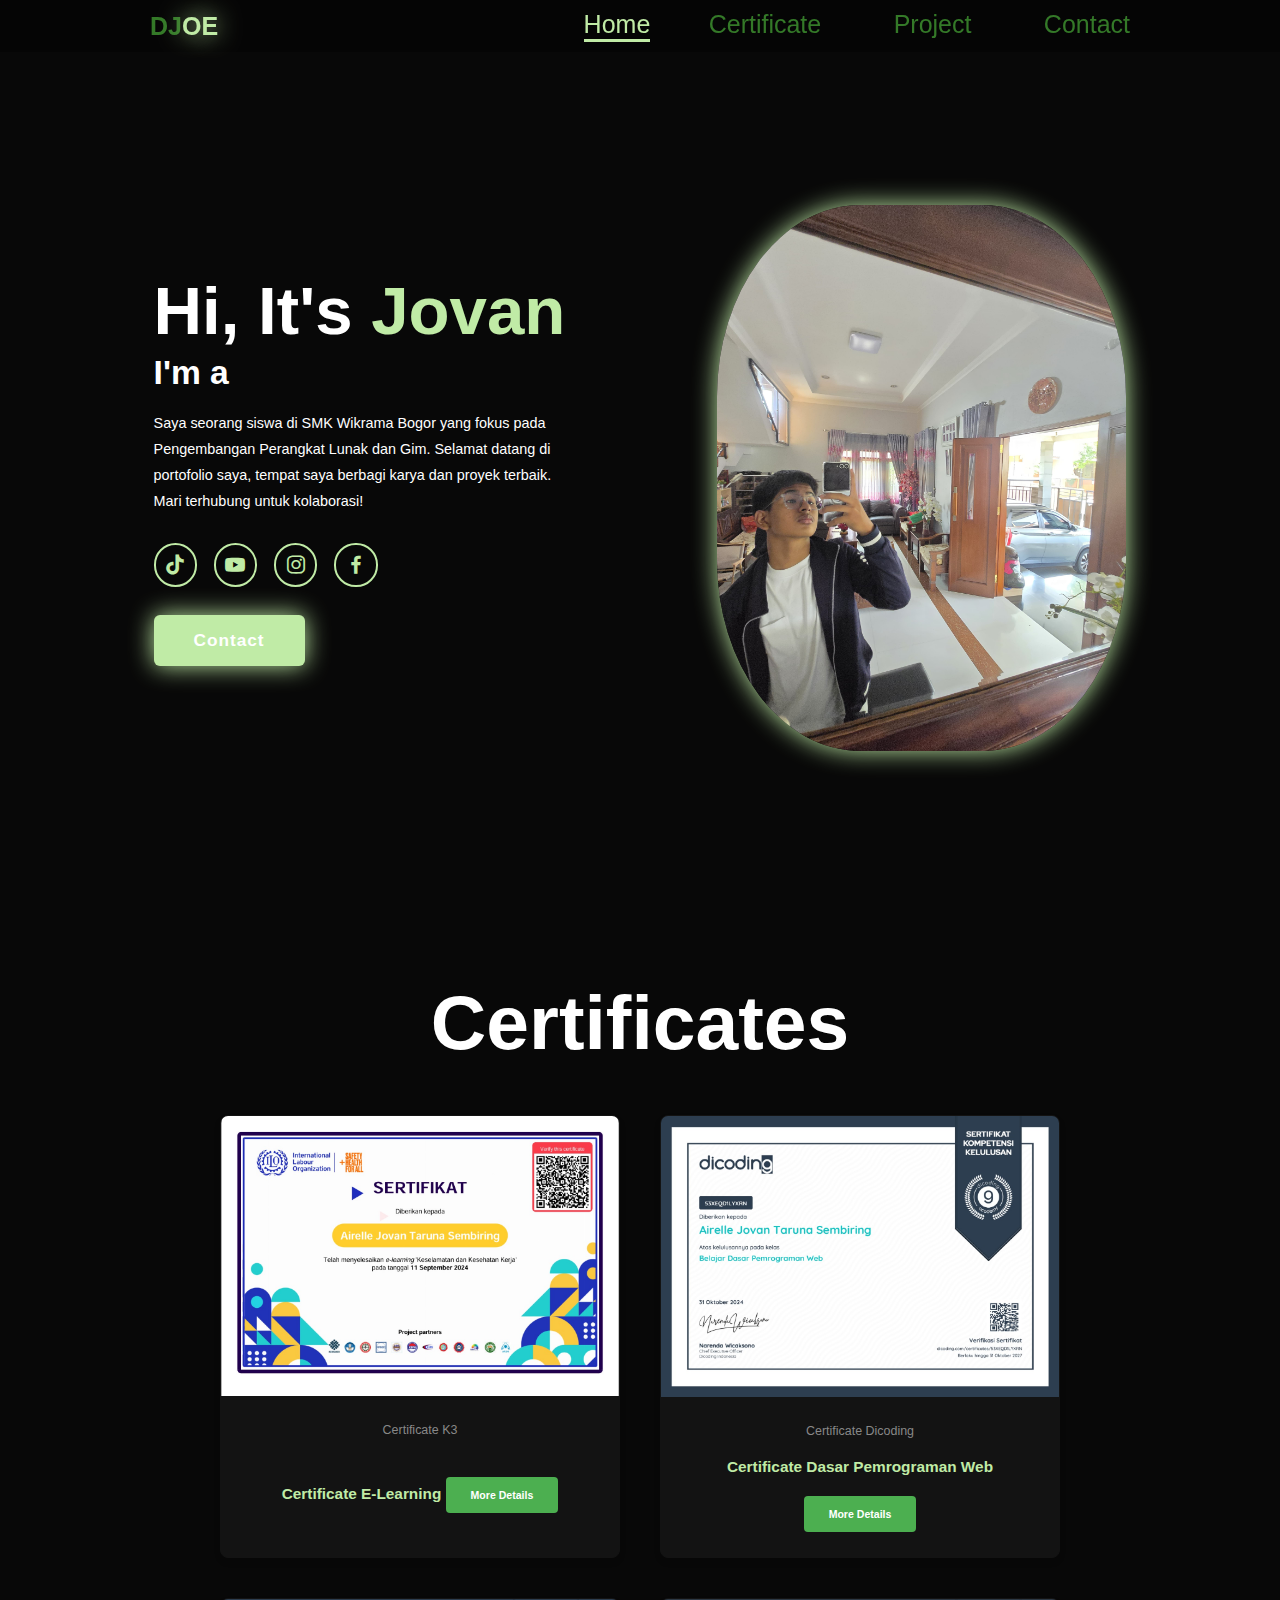
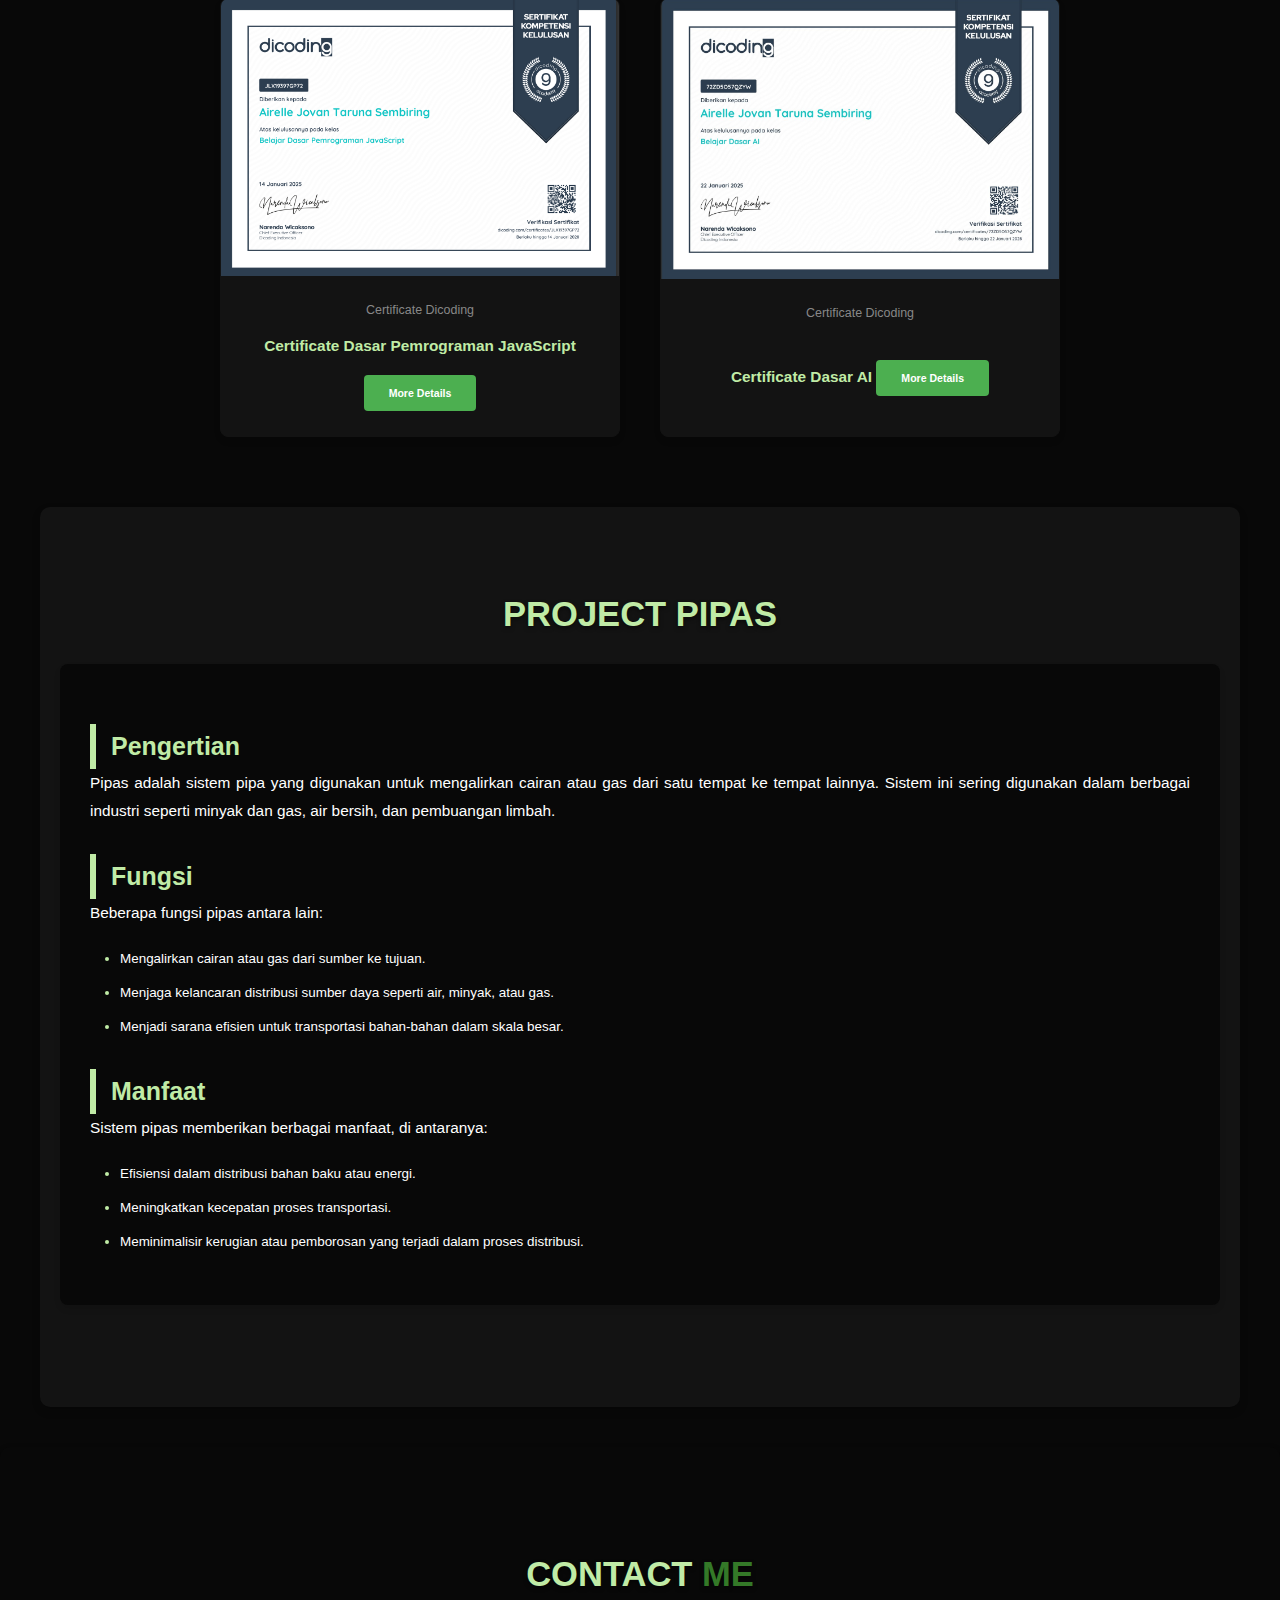
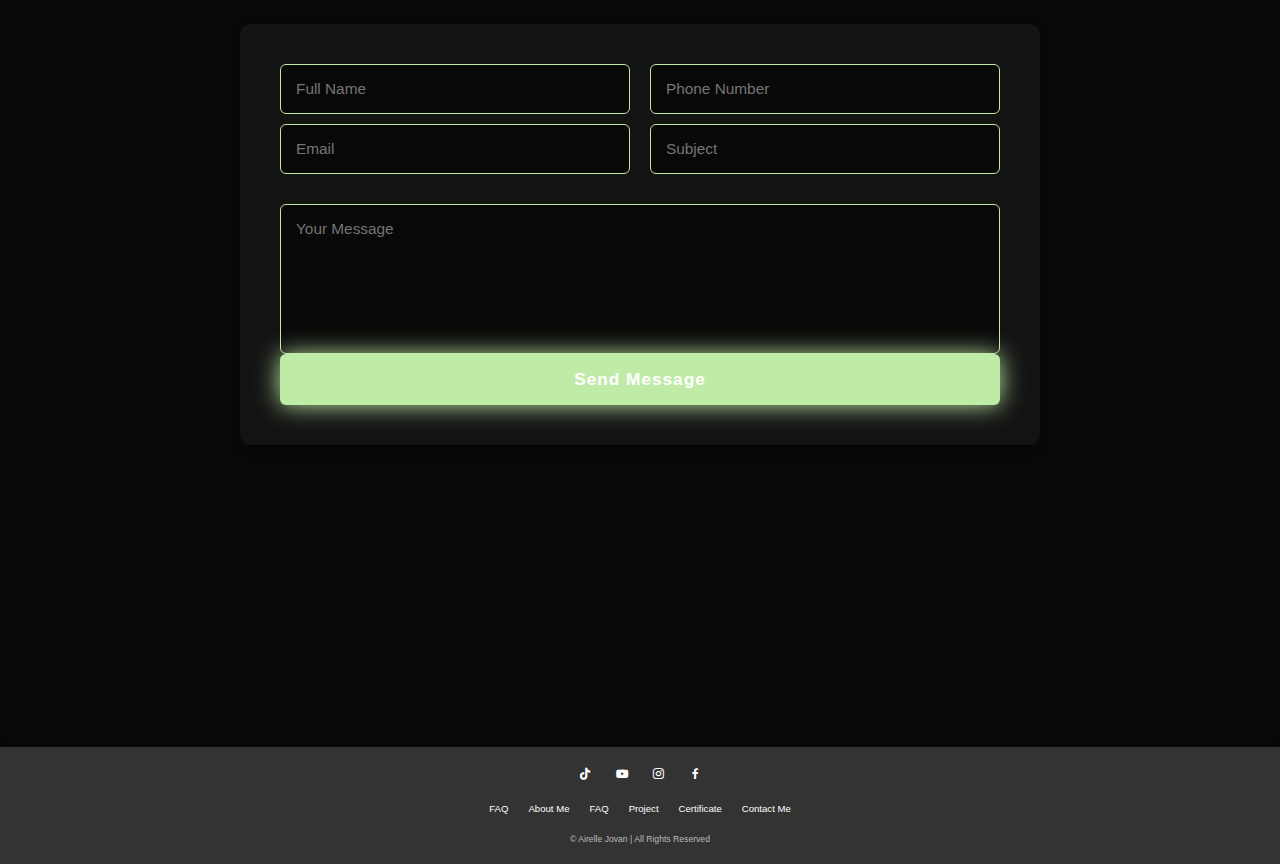
<file: index.html>
<!DOCTYPE html>
<html lang="en">
  <head>
    <meta charset="UTF-8" />
    <meta name="viewport" content="width=device-width, initial-scale=1.0" />
    <title>Portofolio - Jovan</title>

    <!--CSS-->
    <link rel="stylesheet" href="webpersonal/style.css" />

    <!--BoxIcon-->
    <link
      href="https://unpkg.com/boxicons@2.1.4/css/boxicons.min.css"
      rel="stylesheet"
    />
  </head>
  <body>
    <header class="header">
      <a href="#home" class="logo">DJ<span>OE</span></a>
      <nav class="navbar">
        <a href="#home" class="active">Home</a>
        <a href="#certificate">Certificate</a>
        <div class="dropdown">
          <a href="#project" class="dropbtn">Project</a>
          <div class="dropdown-content">
            <a href="#project-pipas">Project P.IPA/S</a>
            <a href="sunda/sunda.html">Project B.Sunda</a>
            <a href="math/cal.html">Project MATH</a>
            <a href="Sejarah/sej.html">Project Sejarah</a>
          </div>
        </div>
        <a href="#contact">Contact</a>
      </nav>
    </header>
      
    <main>
      <section class="home" id="home">
        <div class="home-content">
          <h1>Hi, It's <span>Jovan</span></h1>
          <h3 class="text-animation">I'm a <span></span></h3>
          <p>
            Saya seorang siswa di SMK Wikrama Bogor yang fokus pada Pengembangan Perangkat Lunak dan Gim. Selamat datang di portofolio saya, tempat saya berbagi karya dan proyek terbaik. Mari terhubung untuk kolaborasi!
          </p>

          <div class="social-icons">
            <a href="https://www.tiktok.com/@vienncee_" target="_blank"
              ><i class="bx bxl-tiktok"></i
            ></a>
            <a href="https://www.youtube.com/@Vieenncce" target="_blank"
              ><i class="bx bxl-youtube"></i
            ></a>
            <a href="https://www.instagram.com/airelljovan/" target="_blank"
              ><i class="bx bxl-instagram"></i
            ></a>
            <a href="https://www.facebook.com/airell.jovan/" target="_blank"
              ><i class="bx bxl-facebook"></i
            ></a>
          </div>

          <div class="btn-group">
            <a href="#contact" class="btn">Contact</a>
          </div>
        </div>
        <div class="home-img">
          <img src="webpersonal/assets/jovan.jpg" alt="Foto Profile" />
        </div>
      </section>

      <section class="certificates" id="certificate">
        <h2 class="heading">Certificates</h2>
        <div class="content">
          <!-- Sertifikat K3 ditempatkan pertama -->
          <div class="certificate-card">
            <div class="certificate-image">
              <img src="webpersonal/assets/Sertifikat K3.jpg" alt="K3 E-Learning Certificate" />
            </div>
            <div class="certificate-info">
              <p class="certificate-category">Certificate K3</p>
              <strong class="certificate-title">
                <span>Certificate E-Learning</span>
                <a class="more-details" href="webpersonal/assets/Sertifikat K3.jpg" target="_blank">More Details</a>
              </strong>
            </div>
          </div>
          
          <!-- Sertifikat Dicoding Dasar Pemrograman Web -->
          <div class="certificate-card">
            <div class="certificate-image">
              <img src="webpersonal/assets/Sertifikat Dicoding.jpg" alt="Dicoding Certificate" />
            </div>
            <div class="certificate-info">
              <p class="certificate-category">Certificate Dicoding</p>
              <strong class="certificate-title">
                <span>Certificate Dasar Pemrograman Web</span>
                <a class="more-details" href="webpersonal/assets/Sertifikat Dicoding.jpg" target="_blank">More Details</a>
              </strong>
            </div>
          </div>
          
          <!-- Sertifikat Pemrograman JavaScript -->
          <div class="certificate-card">
            <div class="certificate-image">
              <img src="webpersonal/assets/Belajardasarpemogramanjs.jpg" alt="Dicoding Certificate" />
            </div>
            <div class="certificate-info">
              <p class="certificate-category">Certificate Dicoding</p>
              <strong class="certificate-title">
                <span>Certificate Dasar Pemrograman JavaScript</span>
                <a class="more-details" href="webpersonal/assets/Belajardasarpemogramanjs.jpg" target="_blank">More Details</a>
              </strong>
            </div>
          </div>

          <!-- Sertifikat Dasar AI -->
          <div class="certificate-card">
            <div class="certificate-image">
              <img src="webpersonal/assets/belajardasarai.jpg" alt="Dicoding Certificate" />
            </div>
            <div class="certificate-info">
              <p class="certificate-category">Certificate Dicoding</p>
              <strong class="certificate-title">
                <span>Certificate Dasar AI</span>
                <a class="more-details" href="webpersonal/assets/belajardasarai.jpg" target="_blank">More Details</a>
              </strong>
            </div>
          </div>
        </div>
      </section>
      
      <section class="project-pipas" id="project-pipas">
        <h2 class="heading">Project Pipas</h2>
        <article>
            <h3>Pengertian</h3>
            <p>
                Pipas adalah sistem pipa yang digunakan untuk mengalirkan cairan atau gas dari satu tempat ke tempat lainnya. Sistem ini sering digunakan dalam berbagai industri seperti minyak dan gas, air bersih, dan pembuangan limbah.
            </p>
            
            <h3>Fungsi</h3>
            <p>
                Beberapa fungsi pipas antara lain:
                <ul>
                    <li>Mengalirkan cairan atau gas dari sumber ke tujuan.</li>
                    <li>Menjaga kelancaran distribusi sumber daya seperti air, minyak, atau gas.</li>
                    <li>Menjadi sarana efisien untuk transportasi bahan-bahan dalam skala besar.</li>
                </ul>
            </p>
            
            <h3>Manfaat</h3>
            <p>
                Sistem pipas memberikan berbagai manfaat, di antaranya:
                <ul>
                    <li>Efisiensi dalam distribusi bahan baku atau energi.</li>
                    <li>Meningkatkan kecepatan proses transportasi.</li>
                    <li>Meminimalisir kerugian atau pemborosan yang terjadi dalam proses distribusi.</li>
                </ul>
            </p>
        </article>
    </section>

      <section class="contact" id="contact">
        <h2 class="heading">Contact <span>Me</span></h2>

        <form action="">
          <div class="input-group">
            <div class="input-box">
              <input type="text" placeholder="Full Name" />
              <input type="email" placeholder="Email" />
            </div>
            <div class="input-box">
              <input type="number" placeholder="Phone Number" />
              <input type="text" placeholder="Subject" />
            </div>
          </div>

          <div class="input-group-2">
            <textarea name="" id="" placeholder="Your Message"></textarea>
            <input type="submit" value="Send Message" class="btn" />
          </div>
        </form>
      </section>
    </main>

    <footer class="footer">
      <div class="social">
        <a href="https://www.tiktok.com/@vienncee_" target="_blank"
          ><i class="bx bxl-tiktok"></i
        ></a>
        <a href="https://www.youtube.com/@Vieenncce" target="_blank"
          ><i class="bx bxl-youtube"></i
        ></a>
        <a href="https://www.instagram.com/airelljovan/" target="_blank"
          ><i class="bx bxl-instagram"></i
        ></a>
        <a href="https://www.facebook.com/airell.jovan/" target="_blank"
          ><i class="bx bxl-facebook"></i
        ></a>
      </div>

      <ul class="list">
        <li>
          <a href="#">FAQ</a>
        </li>

        <li>
          <a href="#">About Me </a>
        </li>

        <li>
          <a href="#">FAQ</a>
        </li>

        <li>
          <a href="#">Project</a>
        </li>

        <li>
          <a href="#">Certificate</a>
        </li>

        <li>
          <a href="#">Contact Me</a>
        </li>
      </ul>

      <p class="copyright">© Airelle Jovan | All Rights Reserved</p>
    </footer>
  </body>
</html>
</file>
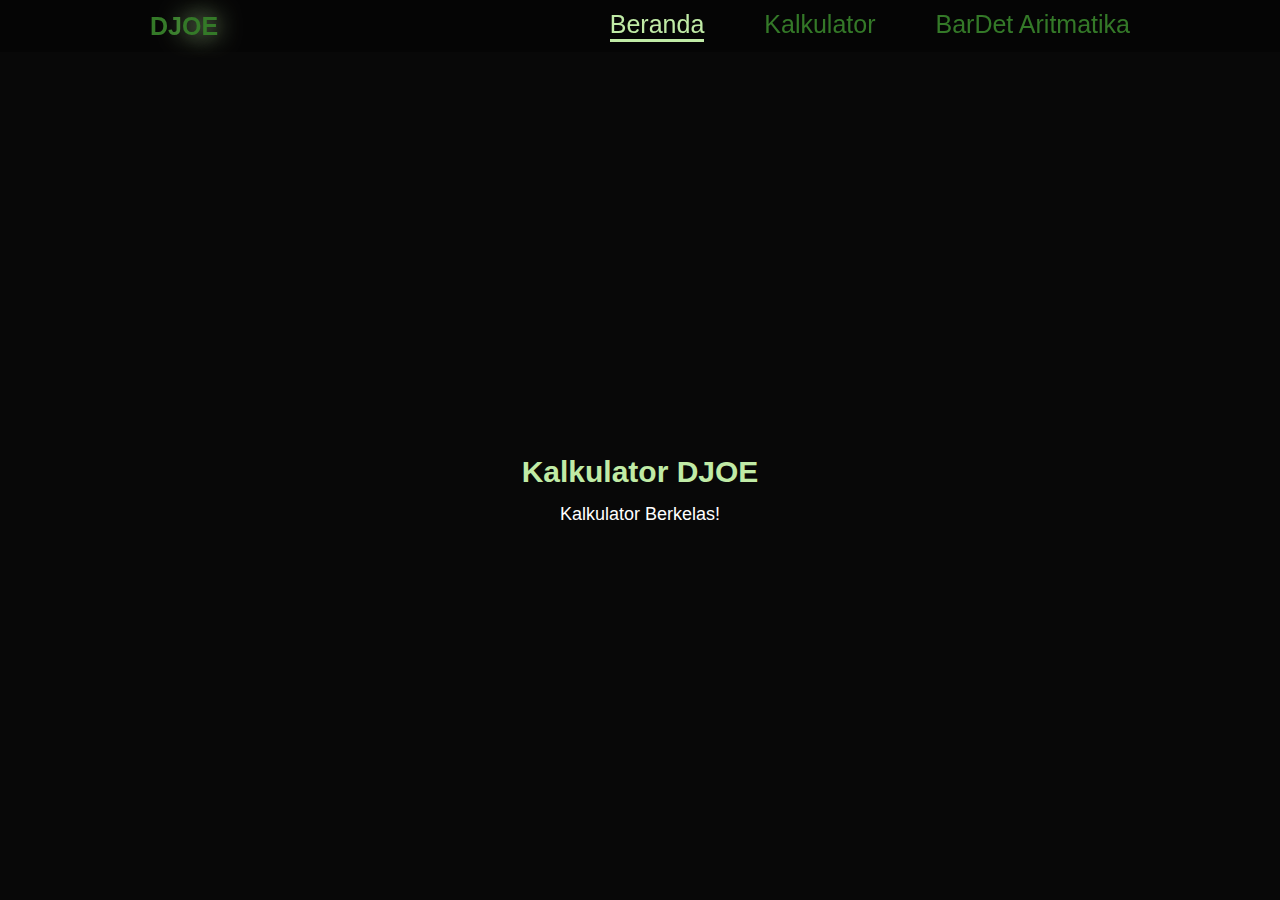
<file: math/cal.html>
<!DOCTYPE html>
<html lang="id">
<head>
    <meta charset="UTF-8">
    <meta name="viewport" content="width=device-width, initial-scale=1.0">
    <title>Kalkulator</title>
    <link rel="stylesheet" href="cal.css">
</head>
<body>
    <header class="header">
        <a href="#home" class="logo">DJ<span>OE</span></a>
        <nav class="navbar">
            <a href="#home" class="active">Beranda</a>
            <a href="#calculator">Kalkulator</a>  
            <a href="#sequence">BarDet Aritmatika</a>  
        </nav>
    </header>

    <!-- Seksi Beranda -->
    <section id="home">
        <h1>Kalkulator DJOE</h1>
        <p>Kalkulator Berkelas!</p>
    </section>

    <!-- Seksi Kalkulator -->
    <section id="calculator" class="calculator-section">
        <div class="calculator">
            <input type="text" id="display" disabled />
            
            <div class="button-row">
                <button onclick="memoryClear()">MC</button>
                <button onclick="memoryRecall()">MR</button>
                <button onclick="memoryAdd()">M+</button>
                <button onclick="memorySubtract()">M-</button>
            </div>
            
            <div class="button-row">
                <button onclick="addToDisplay('sin')">sin</button>
                <button onclick="addToDisplay('cos')">cos</button>
                <button onclick="addToDisplay('tan')">tan</button>
                <button class="accent-button" onclick="clearDisplay()">C</button>
            </div>
            
            <div class="button-row">
                <button onclick="addToDisplay(Math.PI)">π</button>
                <button onclick="addToDisplay('^2')">x²</button>
                <button onclick="addToDisplay('^n')">x^n</button>
                <button onclick="addToDisplay('√')">√</button>
            </div>
            
            <div class="button-row">
                <button onclick="addToDisplay(7)">7</button>
                <button onclick="addToDisplay(8)">8</button>
                <button onclick="addToDisplay(9)">9</button>
                <button onclick="addToDisplay('/')">/</button>
            </div>
            
            <div class="button-row">
                <button onclick="addToDisplay(4)">4</button>
                <button onclick="addToDisplay(5)">5</button>
                <button onclick="addToDisplay(6)">6</button>
                <button onclick="addToDisplay('*')">×</button>
            </div>
            
            <div class="button-row">
                <button onclick="addToDisplay(1)">1</button>
                <button onclick="addToDisplay(2)">2</button>
                <button onclick="addToDisplay(3)">3</button>
                <button onclick="addToDisplay('-')">-</button>
            </div>
            
            <div class="button-row">
                <button onclick="addToDisplay(0)">0</button>
                <button onclick="addToDisplay('.')">.</button>
                <button class="accent-button" onclick="calculateResult()">=</button>
                <button onclick="addToDisplay('+')">+</button>
            </div>
        </div>
    </section>

    <!-- Seksi Kalkulator Deret -->
    <section id="sequence" class="sequence-section">
        <div class="sequence-calculator">
            <h2>Deret & Jumlah Aritmatika</h2>
            <label for="firstTerm">Suku Pertama (a):</label>
            <input type="number" id="firstTerm">
            
            <label for="difference">Beda Umum (b):</label>
            <input type="number" id="difference">
            
            <label for="term">Jumlah Suku (n):</label>
            <input type="number" id="term">
            
            <button onclick="calculateSequence()">Hitung</button>
            
            <h3>Hasil:</h3>
            <p id="nthTerm"></p>
            <p id="sumOfTerms"></p>
        </div>
    </section>

    <script src="cal.js"></script>
</body>
</html>
</file>
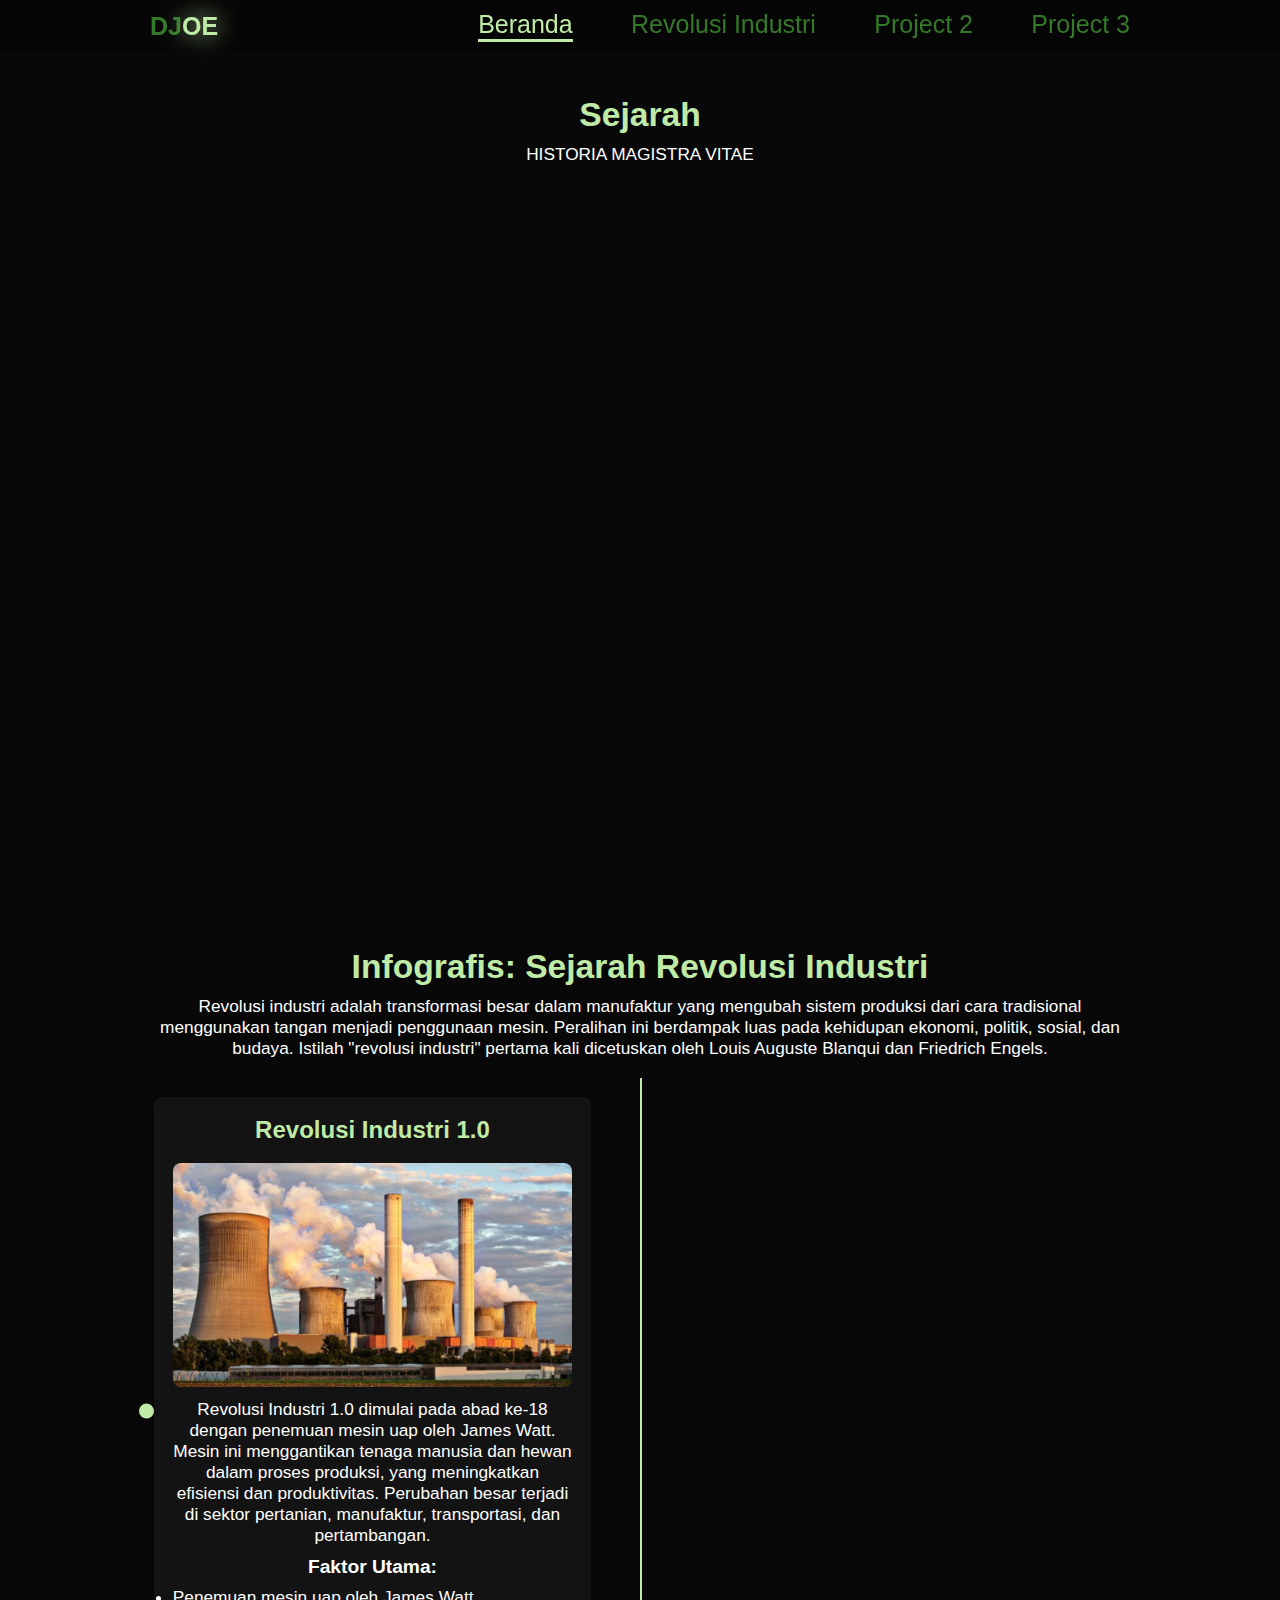
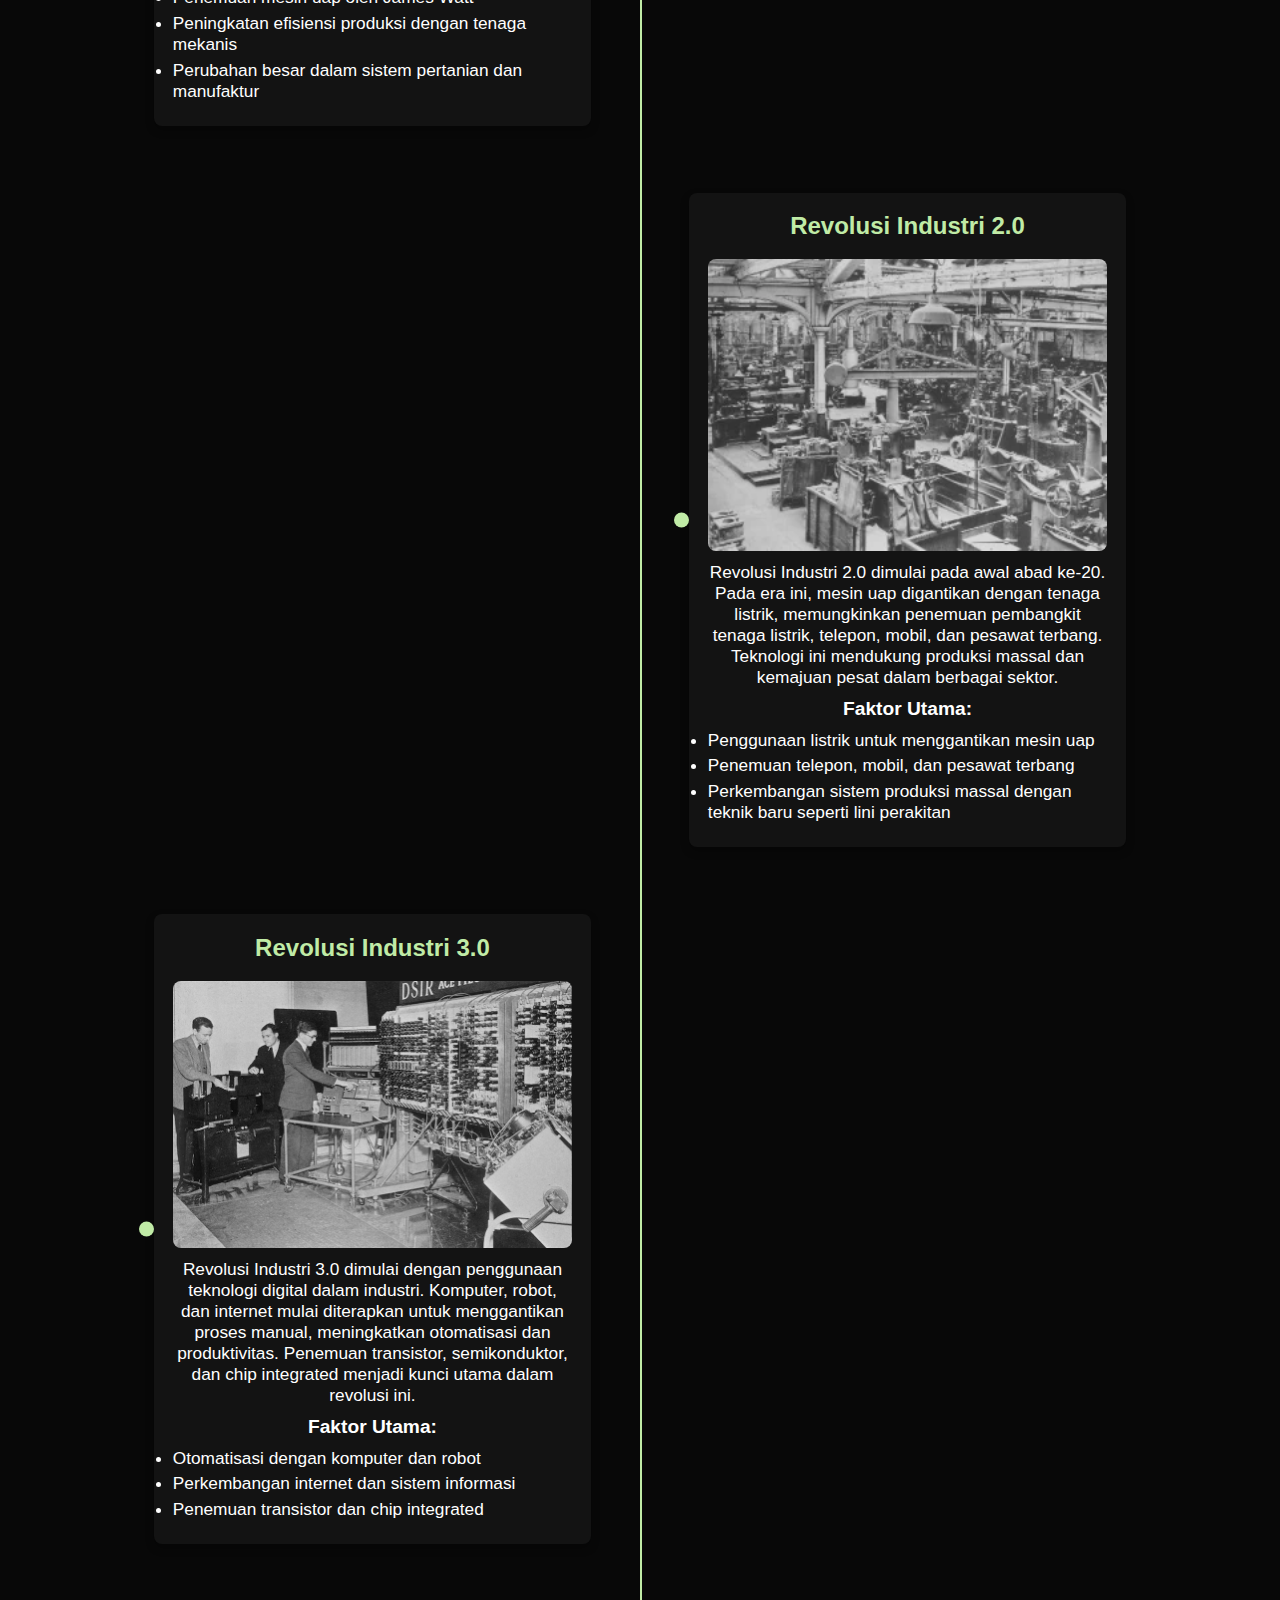
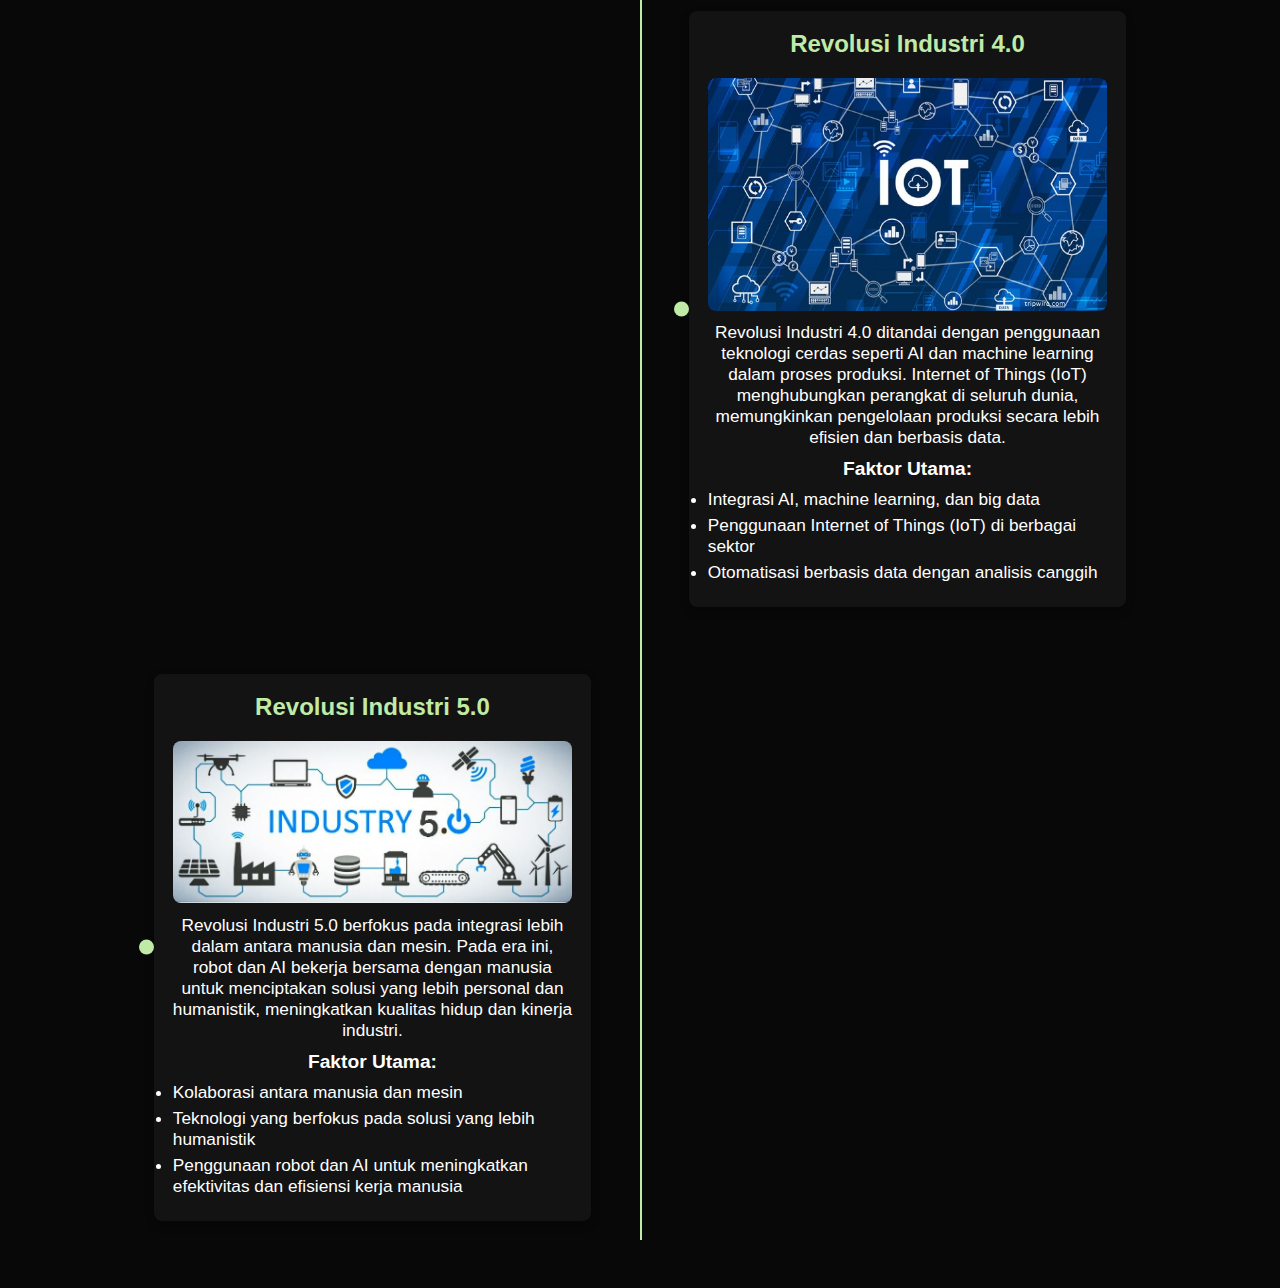
<file: Sejarah/sej.html>
<!DOCTYPE html>
<html lang="id">
<head>
  <meta charset="UTF-8">
  <meta name="viewport" content="width=device-width, initial-scale=1.0">
  <title>Sejarah</title>
  <link rel="stylesheet" href="sej.css">
</head>
<body>
    <header class="header">
        <a href="#home" class="logo">DJ<span>OE</span></a>
        <nav class="navbar">
            <a href="#home" class="active">Beranda</a>
            <a href="#revolusi-industri">Revolusi Industri</a>  
            <a href="#pro2">Project 2</a> 
            <a href="#pro3">Project 3</a>
        </nav>
    </header>

    <!-- Seksi Beranda -->
    <section id="home">
        <h1>Sejarah</h1>
        <p>HISTORIA MAGISTRA VITAE</p>
    </section>
    
    <div class="container" id="revolusi-industri">
        <h1>Infografis: Sejarah Revolusi Industri</h1>
        <p>
            Revolusi industri adalah transformasi besar dalam manufaktur yang mengubah sistem produksi dari cara tradisional menggunakan tangan menjadi penggunaan mesin. Peralihan ini berdampak luas pada kehidupan ekonomi, politik, sosial, dan budaya. Istilah "revolusi industri" pertama kali dicetuskan oleh Louis Auguste Blanqui dan Friedrich Engels.
        </p>

        <div class="timeline">
            <!-- Timeline Item 1: Revolusi Industri 1.0 -->
            <div class="timeline-item">
                <div class="timeline-content">
                    <h2>Revolusi Industri 1.0</h2>
                    <img src="assets/1.jpg" alt="Revolusi Industri 1.0">
                    <p>
                        Revolusi Industri 1.0 dimulai pada abad ke-18 dengan penemuan mesin uap oleh James Watt. Mesin ini menggantikan tenaga manusia dan hewan dalam proses produksi, yang meningkatkan efisiensi dan produktivitas. Perubahan besar terjadi di sektor pertanian, manufaktur, transportasi, dan pertambangan.
                    </p>
                    <h3>Faktor Utama:</h3>
                    <ul>
                        <li>Penemuan mesin uap oleh James Watt</li>
                        <li>Peningkatan efisiensi produksi dengan tenaga mekanis</li>
                        <li>Perubahan besar dalam sistem pertanian dan manufaktur</li>
                    </ul>
                </div>
            </div>

            <!-- Timeline Item 2: Revolusi Industri 2.0 -->
            <div class="timeline-item">
                <div class="timeline-content">
                    <h2>Revolusi Industri 2.0</h2>
                    <img src="assets/2.jpg" alt="Revolusi Industri 2.0">
                    <p>
                        Revolusi Industri 2.0 dimulai pada awal abad ke-20. Pada era ini, mesin uap digantikan dengan tenaga listrik, memungkinkan penemuan pembangkit tenaga listrik, telepon, mobil, dan pesawat terbang. Teknologi ini mendukung produksi massal dan kemajuan pesat dalam berbagai sektor.
                    </p>
                    <h3>Faktor Utama:</h3>
                    <ul>
                        <li>Penggunaan listrik untuk menggantikan mesin uap</li>
                        <li>Penemuan telepon, mobil, dan pesawat terbang</li>
                        <li>Perkembangan sistem produksi massal dengan teknik baru seperti lini perakitan</li>
                    </ul>
                </div>
            </div>

            <!-- Timeline Item 3: Revolusi Industri 3.0 -->
            <div class="timeline-item">
                <div class="timeline-content">
                    <h2>Revolusi Industri 3.0</h2>
                    <img src="assets/3.jpg" alt="Revolusi Industri 3.0">
                    <p>
                        Revolusi Industri 3.0 dimulai dengan penggunaan teknologi digital dalam industri. Komputer, robot, dan internet mulai diterapkan untuk menggantikan proses manual, meningkatkan otomatisasi dan produktivitas. Penemuan transistor, semikonduktor, dan chip integrated menjadi kunci utama dalam revolusi ini.
                    </p>
                    <h3>Faktor Utama:</h3>
                    <ul>
                        <li>Otomatisasi dengan komputer dan robot</li>
                        <li>Perkembangan internet dan sistem informasi</li>
                        <li>Penemuan transistor dan chip integrated</li>
                    </ul>
                </div>
            </div>

            <!-- Timeline Item 4: Revolusi Industri 4.0 -->
            <div class="timeline-item">
                <div class="timeline-content">
                    <h2>Revolusi Industri 4.0</h2>
                    <img src= "assets/4.jpg" alt="Revolusi Industri 4.0">
                    <p>
                        Revolusi Industri 4.0 ditandai dengan penggunaan teknologi cerdas seperti AI dan machine learning dalam proses produksi. Internet of Things (IoT) menghubungkan perangkat di seluruh dunia, memungkinkan pengelolaan produksi secara lebih efisien dan berbasis data.
                    </p>
                    <h3>Faktor Utama:</h3>
                    <ul>
                        <li>Integrasi AI, machine learning, dan big data</li>
                        <li>Penggunaan Internet of Things (IoT) di berbagai sektor</li>
                        <li>Otomatisasi berbasis data dengan analisis canggih</li>
                    </ul>
                </div>
            </div>

            <!-- Timeline Item 5: Revolusi Industri 5.0 -->
            <div class="timeline-item">
                <div class="timeline-content">
                    <h2>Revolusi Industri 5.0</h2>
                    <img src= "assets/5.png" alt="Revolusi Industri 5.0">
                    <p>
                        Revolusi Industri 5.0 berfokus pada integrasi lebih dalam antara manusia dan mesin. Pada era ini, robot dan AI bekerja bersama dengan manusia untuk menciptakan solusi yang lebih personal dan humanistik, meningkatkan kualitas hidup dan kinerja industri.
                    </p>
                    <h3>Faktor Utama:</h3>
                    <ul>
                        <li>Kolaborasi antara manusia dan mesin</li>
                        <li>Teknologi yang berfokus pada solusi yang lebih humanistik</li>
                        <li>Penggunaan robot dan AI untuk meningkatkan efektivitas dan efisiensi kerja manusia</li>
                    </ul>
                </div>
            </div>
        </div>
    </div>
</body>
</html>
</file>
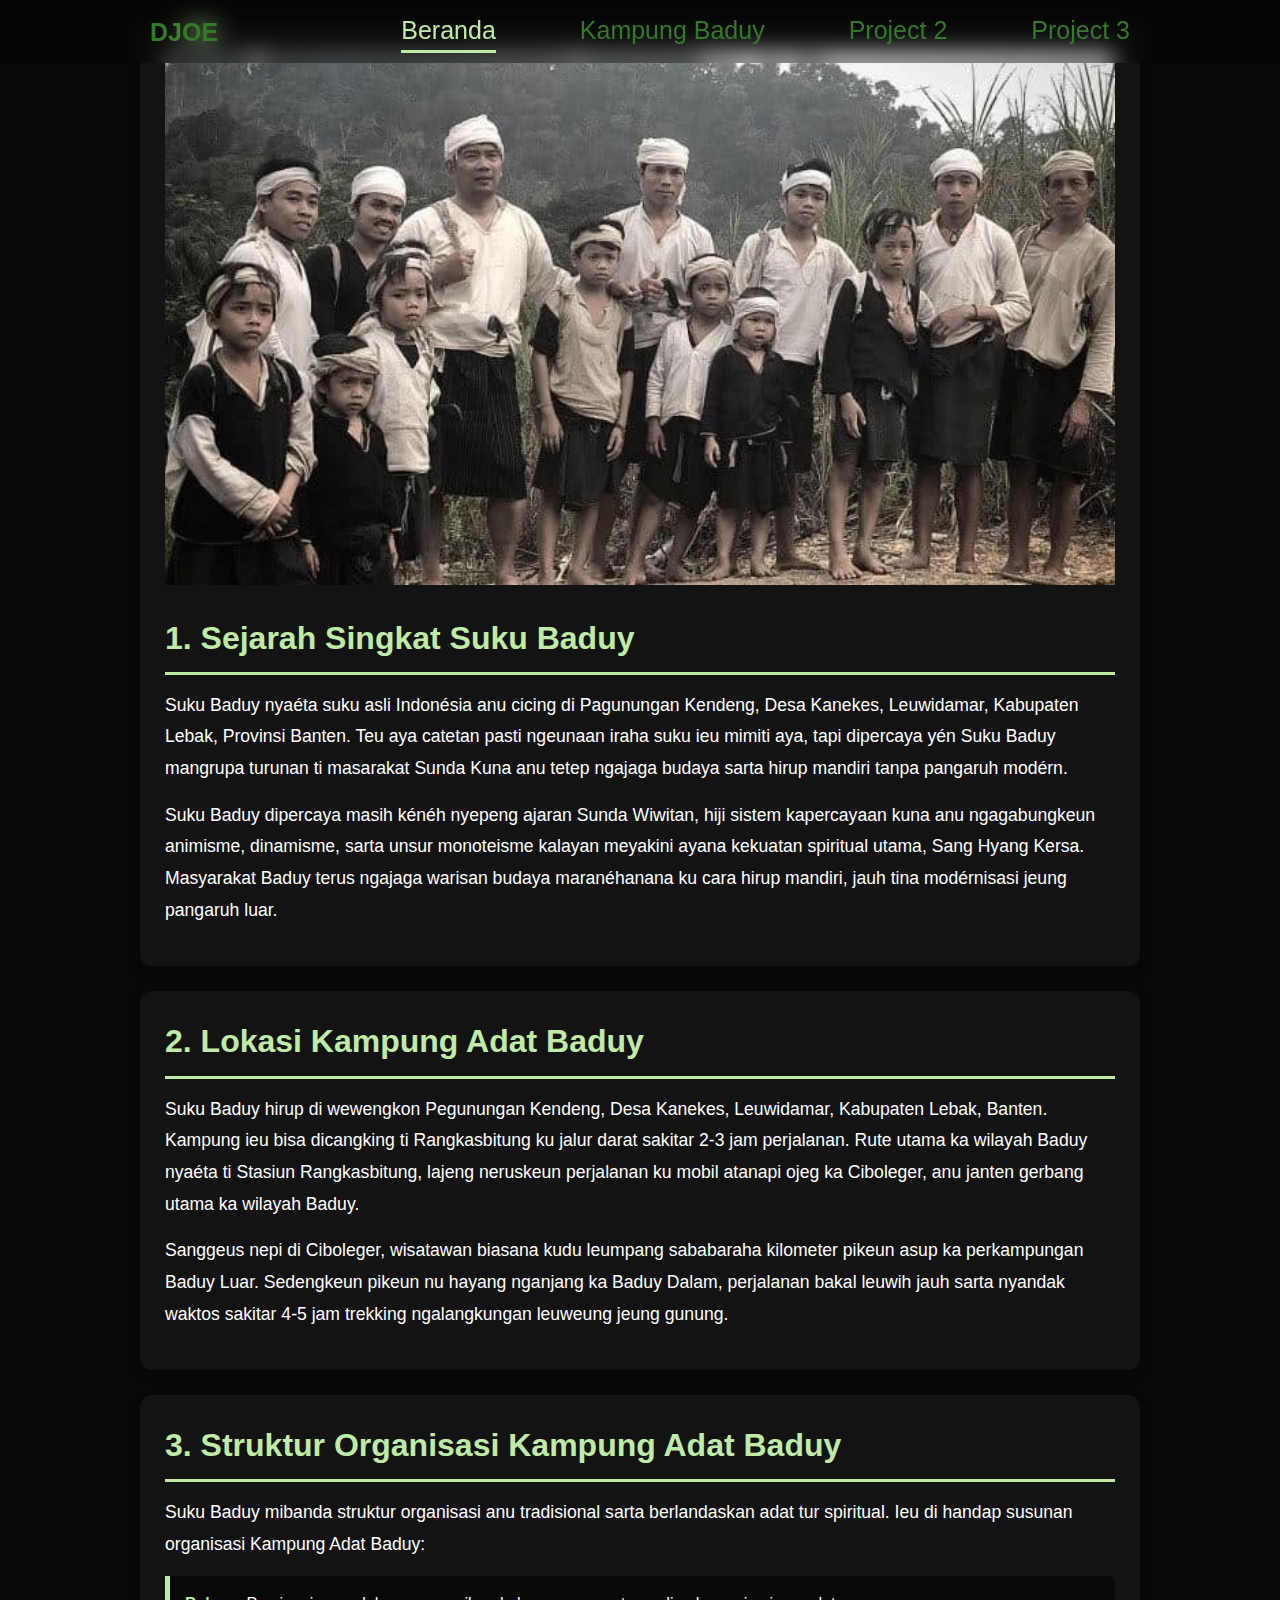
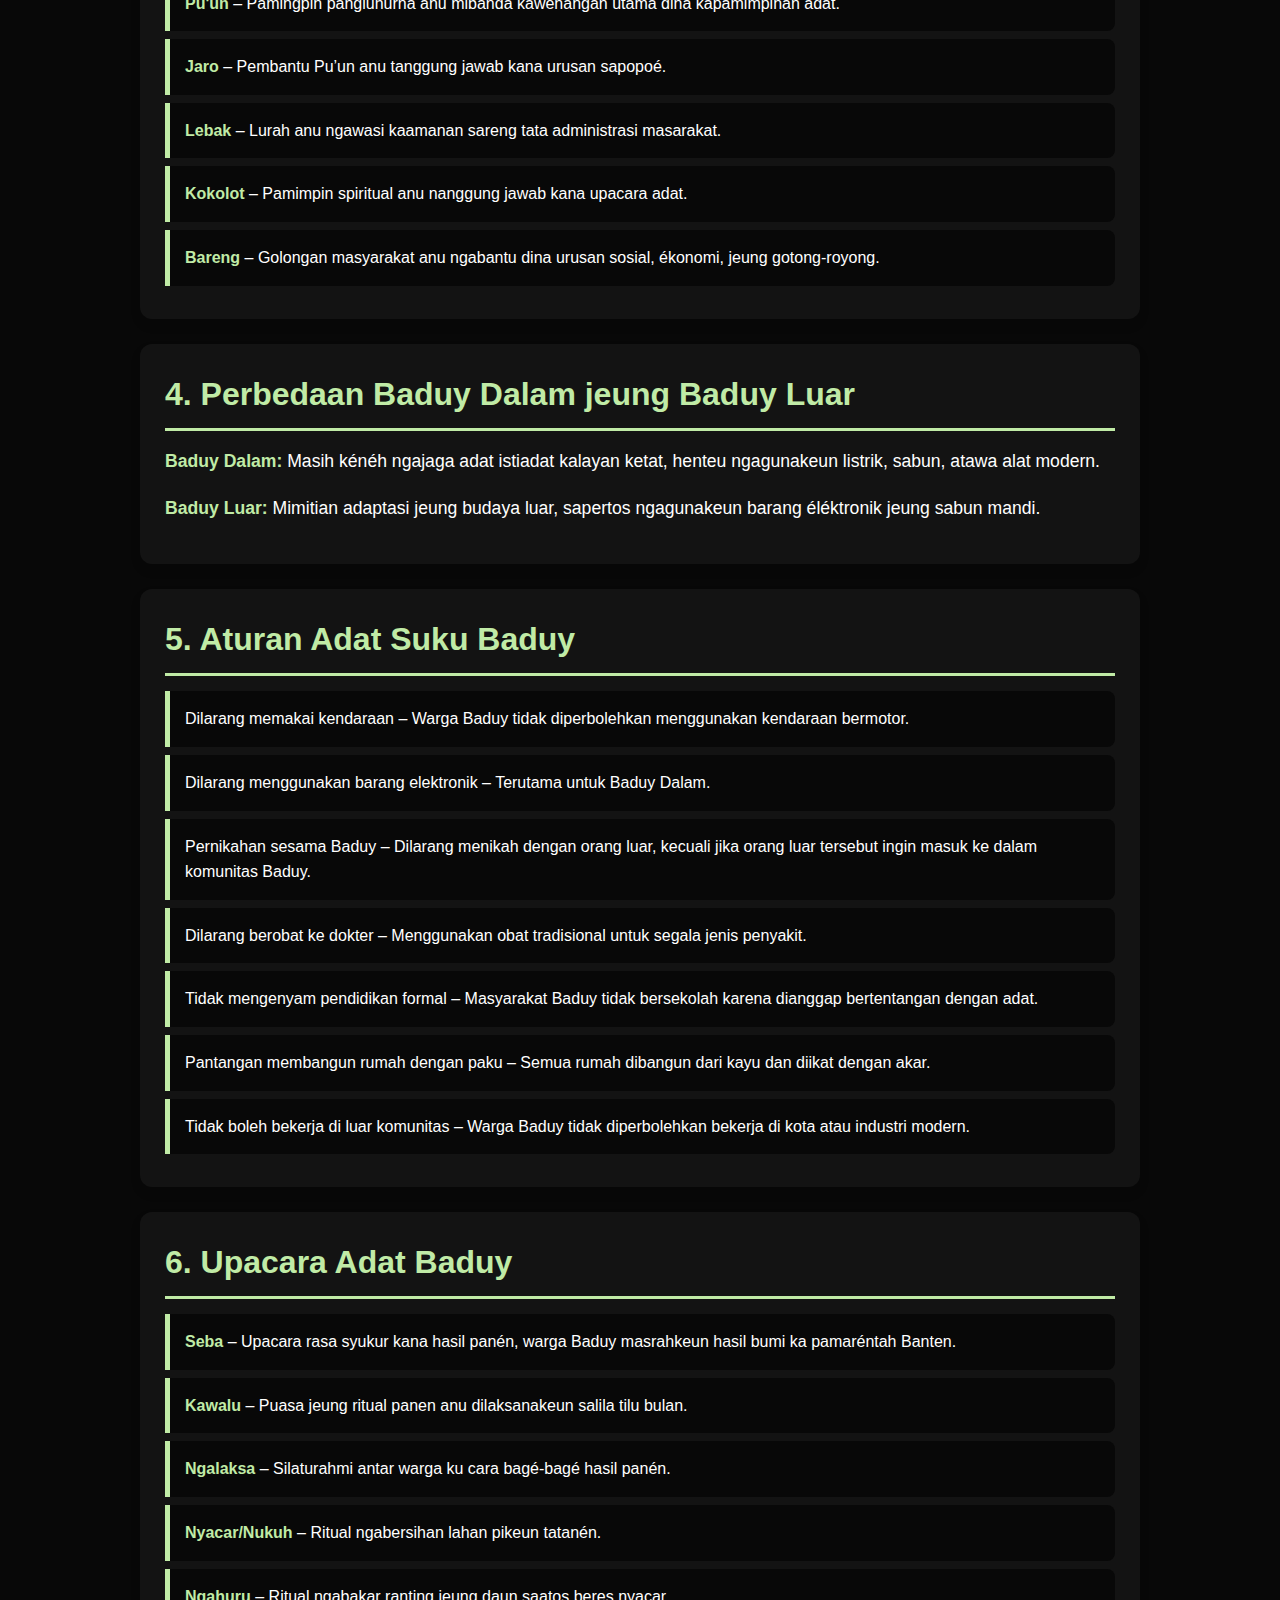
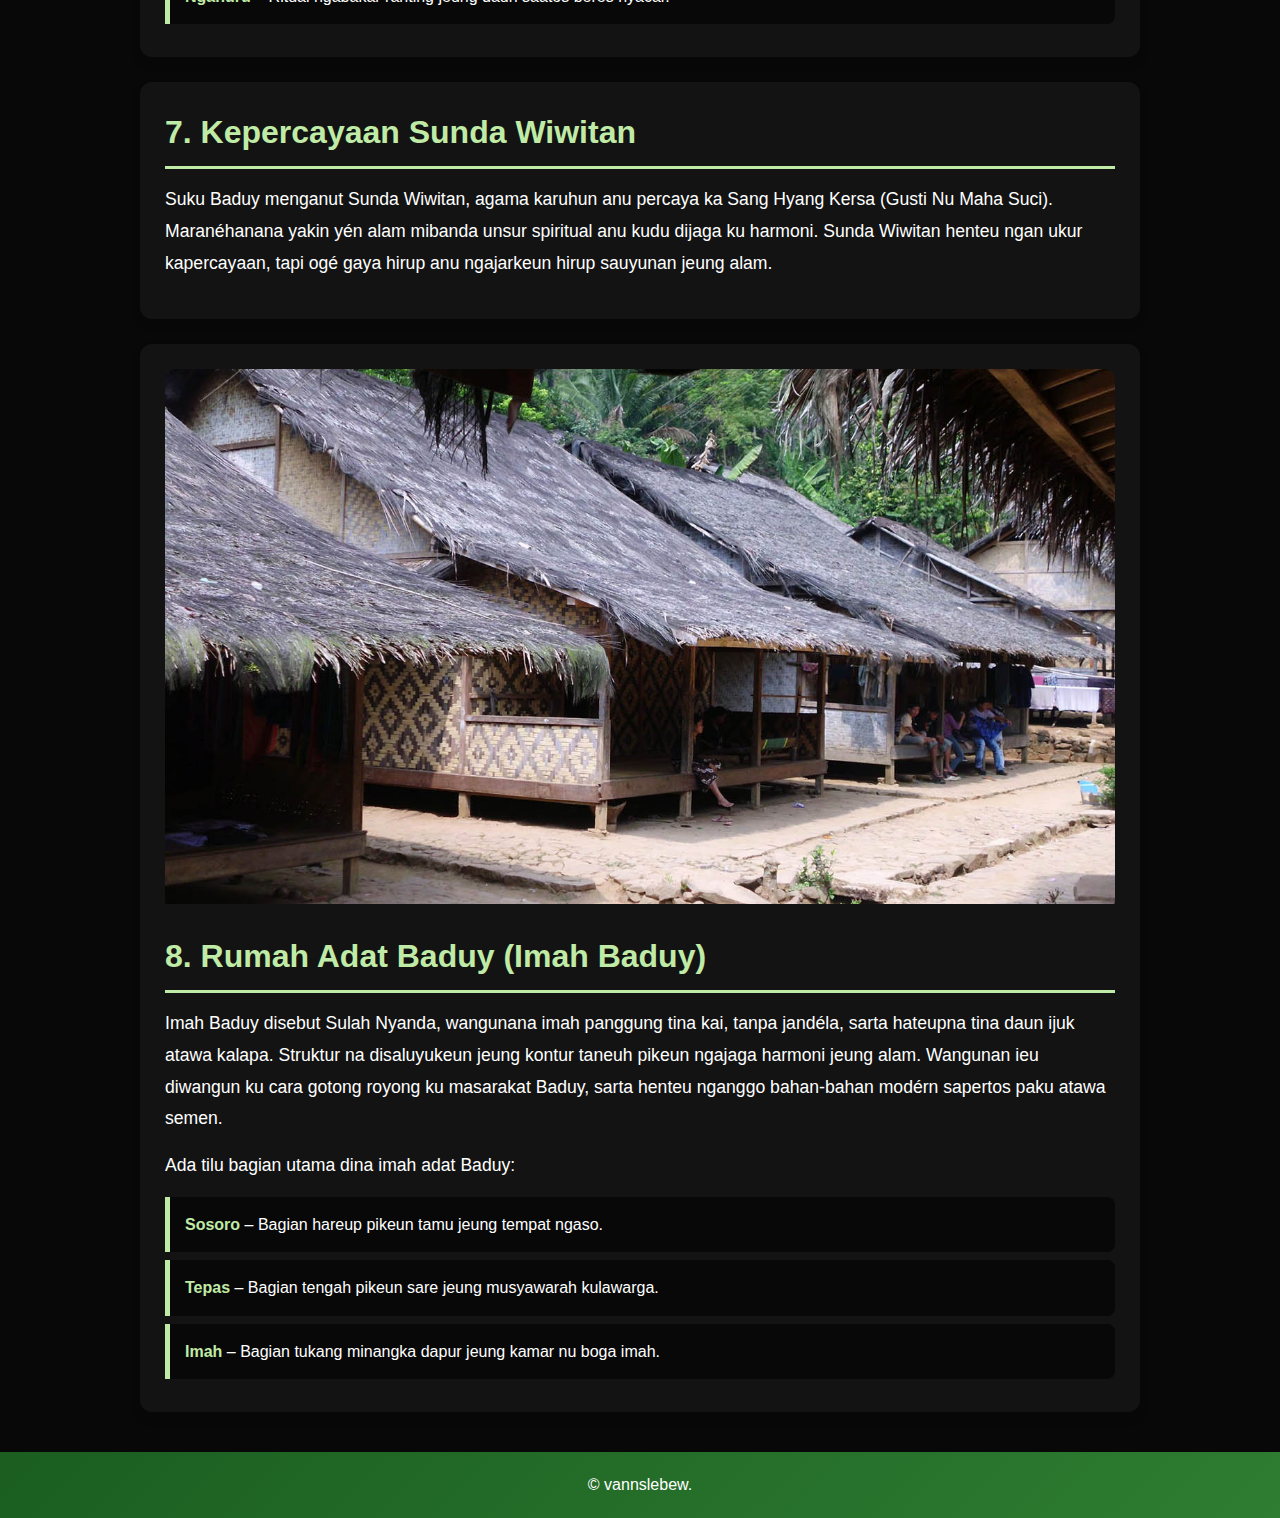
<file: sunda/sunda.html>
<!DOCTYPE html>
<html lang="id">
<head>
    <meta charset="UTF-8">
    <meta name="viewport" content="width=device-width, initial-scale=1.0">
    <link rel="stylesheet" href="sunda.css">
    <title>Suku Baduy: Sejarah, Struktur, jeung Kahidupan Adat</title>
</head>
<body>
    <header class="header">
        <a href="#home" class="logo">DJ<span>OE</span></a>
        <nav class="navbar">
            <a href="#home" class="active">Beranda</a>
            <a href="#pro1">Kampung Baduy</a>  
            <a href="#pro2">Project 2</a> 
            <a href="#pro3">Project 3</a>
        </nav>
    </header>

    <section id="pro1">
        <div class="section-image">
            <img src="assets/orangbaduy.jpg" alt="Suku Baduy">
        </div>
        <h2>1. Sejarah Singkat Suku Baduy</h2>
        <p>Suku Baduy nyaéta suku asli Indonésia anu cicing di Pagunungan Kendeng, Desa Kanekes, Leuwidamar, Kabupaten Lebak, Provinsi Banten. Teu aya catetan pasti ngeunaan iraha suku ieu mimiti aya, tapi dipercaya yén Suku Baduy mangrupa turunan ti masarakat Sunda Kuna anu tetep ngajaga budaya sarta hirup mandiri tanpa pangaruh modérn.</p>
        <p>Suku Baduy dipercaya masih kénéh nyepeng ajaran Sunda Wiwitan, hiji sistem kapercayaan kuna anu ngagabungkeun animisme, dinamisme, sarta unsur monoteisme kalayan meyakini ayana kekuatan spiritual utama, Sang Hyang Kersa. Masyarakat Baduy terus ngajaga warisan budaya maranéhanana ku cara hirup mandiri, jauh tina modérnisasi jeung pangaruh luar.</p>
    </section>

    <section id="lokasi">
        <h2>2. Lokasi Kampung Adat Baduy</h2>
        <p>Suku Baduy hirup di wewengkon Pegunungan Kendeng, Desa Kanekes, Leuwidamar, Kabupaten Lebak, Banten. Kampung ieu bisa dicangking ti Rangkasbitung ku jalur darat sakitar 2-3 jam perjalanan. Rute utama ka wilayah Baduy nyaéta ti Stasiun Rangkasbitung, lajeng neruskeun perjalanan ku mobil atanapi ojeg ka Ciboleger, anu janten gerbang utama ka wilayah Baduy.</p>
        <p>Sanggeus nepi di Ciboleger, wisatawan biasana kudu leumpang sababaraha kilometer pikeun asup ka perkampungan Baduy Luar. Sedengkeun pikeun nu hayang nganjang ka Baduy Dalam, perjalanan bakal leuwih jauh sarta nyandak waktos sakitar 4-5 jam trekking ngalangkungan leuweung jeung gunung.</p>
    </section>

    <section id="struktur">
        <h2>3. Struktur Organisasi Kampung Adat Baduy</h2>
        <p>Suku Baduy mibanda struktur organisasi anu tradisional sarta berlandaskan adat tur spiritual. Ieu di handap susunan organisasi Kampung Adat Baduy:</p>
        <ul>
            <li><strong>Pu'un</strong> – Pamingpin pangluhurna anu mibanda kawenangan utama dina kapamimpinan adat.</li>
            <li><strong>Jaro</strong> – Pembantu Pu’un anu tanggung jawab kana urusan sapopoé.</li>
            <li><strong>Lebak</strong> – Lurah anu ngawasi kaamanan sareng tata administrasi masarakat.</li>
            <li><strong>Kokolot</strong> – Pamimpin spiritual anu nanggung jawab kana upacara adat.</li>
            <li><strong>Bareng</strong> – Golongan masyarakat anu ngabantu dina urusan sosial, ékonomi, jeung gotong-royong.</li>
        </ul>
    </section>

    <section id="perbedaan">
        <h2>4. Perbedaan Baduy Dalam jeung Baduy Luar</h2>
        <p><strong>Baduy Dalam:</strong> Masih kénéh ngajaga adat istiadat kalayan ketat, henteu ngagunakeun listrik, sabun, atawa alat modern.</p>
        <p><strong>Baduy Luar:</strong> Mimitian adaptasi jeung budaya luar, sapertos ngagunakeun barang éléktronik jeung sabun mandi.</p>
    </section>

    <section id="aturan">
        <h2>5. Aturan Adat Suku Baduy</h2>
        <ul>
            <li>Dilarang memakai kendaraan – Warga Baduy tidak diperbolehkan menggunakan kendaraan bermotor.</li>
            <li>Dilarang menggunakan barang elektronik – Terutama untuk Baduy Dalam.</li>
            <li>Pernikahan sesama Baduy – Dilarang menikah dengan orang luar, kecuali jika orang luar tersebut ingin masuk ke dalam komunitas Baduy.</li>
            <li>Dilarang berobat ke dokter – Menggunakan obat tradisional untuk segala jenis penyakit.</li>
            <li>Tidak mengenyam pendidikan formal – Masyarakat Baduy tidak bersekolah karena dianggap bertentangan dengan adat.</li>
            <li>Pantangan membangun rumah dengan paku – Semua rumah dibangun dari kayu dan diikat dengan akar.</li>
            <li>Tidak boleh bekerja di luar komunitas – Warga Baduy tidak diperbolehkan bekerja di kota atau industri modern.</li>
        </ul>
    </section>

    <section id="upacara">
        <h2>6. Upacara Adat Baduy</h2>
        <ul>
            <li><strong>Seba</strong> – Upacara rasa syukur kana hasil panén, warga Baduy masrahkeun hasil bumi ka pamaréntah Banten.</li>
            <li><strong>Kawalu</strong> – Puasa jeung ritual panen anu dilaksanakeun salila tilu bulan.</li>
            <li><strong>Ngalaksa</strong> – Silaturahmi antar warga ku cara bagé-bagé hasil panén.</li>
            <li><strong>Nyacar/Nukuh</strong> – Ritual ngabersihan lahan pikeun tatanén.</li>
            <li><strong>Ngahuru</strong> – Ritual ngabakar ranting jeung daun saatos beres nyacar.</li>
        </ul>
    </section>

    <section id="kepercayaan">
        <h2>7. Kepercayaan Sunda Wiwitan</h2>
        <p>Suku Baduy menganut Sunda Wiwitan, agama karuhun anu percaya ka Sang Hyang Kersa (Gusti Nu Maha Suci). Maranéhanana yakin yén alam mibanda unsur spiritual anu kudu dijaga ku harmoni. Sunda Wiwitan henteu ngan ukur kapercayaan, tapi ogé gaya hirup anu ngajarkeun hirup sauyunan jeung alam.</p>
    </section>

    <section id="rumah-adat">
        <div class="section-image">
            <img src="assets/rumahadat.jpg" alt="Rumah Adat Baduy">
        </div>
        <h2>8. Rumah Adat Baduy (Imah Baduy)</h2>
        <p>Imah Baduy disebut Sulah Nyanda, wangunana imah panggung tina kai, tanpa jandéla, sarta hateupna tina daun ijuk atawa kalapa. Struktur na disaluyukeun jeung kontur taneuh pikeun ngajaga harmoni jeung alam. Wangunan ieu diwangun ku cara gotong royong ku masarakat Baduy, sarta henteu nganggo bahan-bahan modérn sapertos paku atawa semen.</p>
        <p>Ada tilu bagian utama dina imah adat Baduy:</p>
        <ul>
            <li><strong>Sosoro</strong> – Bagian hareup pikeun tamu jeung tempat ngaso.</li>
            <li><strong>Tepas</strong> – Bagian tengah pikeun sare jeung musyawarah kulawarga.</li>
            <li><strong>Imah</strong> – Bagian tukang minangka dapur jeung kamar nu boga imah.</li>
        </ul>
    </section>

    <footer>
        <p>&copy; vannslebew.</p>
    </footer>
</body>
</html>
</file>
<file: webpersonal/style.css>
*{
    margin: 0;
    padding: 0;
    box-sizing: border-box;
    text-decoration: none;
    scroll-behavior: smooth;
    font-family: 'poppins' , sans-serif;
}

html{
    font-size: 60%;
    overflow-x: hidden;
}

:root{
    --bg-color: #080808;
    --second-bg-color: #131313;
    --text-color: white;
    --main-color: #C0EBA6;
}

body{
    background: var(--bg-color);
    color: var(--text-color);
}

.header{
    position: fixed;
    top: 0;
    left: 0;
    width: 100%;
    padding: 10px 150px;
    background: rgba(0, 0, 0, 0.3);
    backdrop-filter: blur(10px);
    display: flex;
    justify-content: space-between;
    align-items: center;
    z-index: 5;
}

.logo{
    font-size: 25px;
    color: #347928;
    font-weight: 800;
    cursor: pointer;
    transition: 0.3s ease;
}

.logo:hover{
    transform: scale(1.1);
}

.logo span{
    text-shadow: 0 0 25px var(--main-color);
}

.navbar {
    display: flex;
    gap: 20px;
  }

  .navbar a {
    font-size: 25px;
    color: #347928;
    margin-left: 4rem;
    font-weight: 500;
    transition: 0.3s ease;
    border-bottom: 3px solid transparent;
  }

  .navbar a:hover,
  .navbar a.active {
    color: var(--main-color);
    border-bottom: 3px solid var(--main-color);
  }

  #menu-icon {
    font-size: 3.6rem;
    color: var(--main-color);
    display: none;
  }

  section {
    min-height: 100vh;
    padding: 10rem 12% 10rem;
  }

  .dropdown {
    position: relative;
    display: inline-block;
  }

  .dropbtn {
    padding: 14px;
    text-decoration: none;
    color: #347928;
    font-size: 25px;
    font-weight: 500;
    border-bottom: 3px solid transparent;
    transition: 0.3s ease;
  }

  .dropdown-content {
    display: none;
    position: absolute;    
    background-color: var(--bg-color);
    min-width: 260px;
    box-shadow: 0px 8px 16px rgba(0, 0, 0, 0.2);
    z-index: 1;
  }

  .dropdown-content a {
    color: #347928;
    padding: 12px 16px;
    text-decoration: none;
    display: block;
    font-size: 25px;
    font-weight: 500;
    transition: 0.3s ease;
  }

  .dropdown-content a:hover {
    background-color:var(--second-bg-color);
    color: var(--main-color);
  }

  .dropdown:hover .dropdown-content {
    display: block;
  }

  .dropdown:hover .dropbtn {
    color: var(--main-color);
    border-bottom: 3px solid var(--main-color);
  }

.home{
    display: flex;
    align-items: center;
    justify-content: center;
    gap: 15rem;
}

.home-content{
    display: flex;
    flex-direction: column;
    align-items: baseline;
    text-align: left;
    justify-content: center;
    margin-top: 3rem;
}

span{
    color: var(--main-color);
}

.logo span{
    color: var(--main-color);
}

.home-content h3{
    margin-bottom: 2rem;
    margin-top: 1rem;
    font-size: 3.5rem;
}

.home-content h1{
    font-size: 7rem;
    font-weight: 700;
    margin-top: 1.5rem;
    line-height: 1;
}

.home-img{
    border-radius: 35%;
}

.home-img img{
    position: relative;
    top: 3rem;
    width: 32vw;
    border-radius: 35%;
    box-shadow: 0 0 25px var(--main-color);
    cursor: pointer;
    transition: 0.4s ease-in-out;
}

.home-img img:hover{
    box-shadow: 0 0 25px var(--main-color);
    box-shadow: 0 0 50px var(--main-color);
    box-shadow: 0 0 100px var(--main-color);
}

.home-content p{
    font-size: 1.5rem;
    font-weight: 500;
    line-height: 1.8;
    max-width: 1000px;
}

.social-icons a{
    display: inline-flex;
    justify-content: center;
    align-items: center;
    width: 4.5rem;
    height: 4.5rem;
    background: transparent;
    border: 2px solid var(--main-color);
    font-size: 2.5rem;
    border-radius: 50%;
    color: var(--main-color);
    margin: 3rem 1.5rem 3rem 0;
    transition: 0.3s ease-in-out;
}

.social-icons a:hover{
    color: var(--text-color);
    transform: scale(1.3) translateY(-5px);
    box-shadow: 0 0 25px var(--main-color);
    background-color: var(--main-color);
}

.btn{
    display: inline-block;
    padding: 1rem 2.8rem;
    background: var(--main-color);
    box-shadow: 0 0 25px var(--main-color);
    border-radius: 4rem;
    font-size: 1.6rem;
    color: black;
    border: 2px solid transparent;
    letter-spacing: 0.1rem;
    font-weight: 600;
    transition: 0.3s ease-in-out;
    cursor: pointer;
}

.btn:hover{
    transform: scale(1.05);
    box-shadow: 0 0 50px var(--main-color);
}

.btn-group{
    display: flex;
    align-items: center;
    gap: 1.5rem;
}

.btn-group a:nth-of-type(2){
    background-color: black;
    color: var(--main-color);
    border: 2px solid var(--main-color);
    box-shadow: 0 0 25px transparent;
}

.btn-group a:nth-of-type(2):hover{
    box-shadow: 0 0 25px var(--main-color);
    background-color: var(--main-color);
    color: black;
}

.text-animation{
font-size: 34px;
font-weight: 600;
min-width: 280px;
}

.text-animation span{
    position: relative;
}

.text-animation span::before{
    content: "Web Developer";
    color: (--main-color);
    animation: words 20s infinite;
}

.text-animation span::after{
    content: "";
    background-color: var(--bg-color);
    position: absolute;
    width: calc(100% + 8px);
    height: 100%;
    border-left: 3px solid var(--bg-color);
    right: -8px;
    animation: cursor 0.6s infinite, typing 20s steps(14) infinite;
}

@keyframes cursor{
    to{
        border-left: 2px solid var(--main-color);
    }
}

@keyframes words{
    0%,
    50%{
        content: "Frontend Designer";
    }
    51%,
    100%{
        content: "Web Developer";
    }
}

@keyframes typing{
    10%,
    15%,
    30%,
    35%,
    50%,
    55%,
    70%,
    75%,
    90%,
    95%{
        width: 0;
    }
    5%,
    20%,
    25%,
    40%,
    45%,
    60%,
    65%,
    80%,
    85%{width: calc(100%);}
}

.heading{
    font-size: 8rem;
    text-align: center;
    margin: 5rem 0;
}


section.certificates {
    padding: 30px; 
    max-width: 1600px; 
    margin: 0 auto;
}

.content {
    display: flex;
    flex-wrap: wrap;
    gap: 40px; 
    justify-content: center;
}

.certificate-card {
    background: var(--second-bg-color);
    border: 1px solid var(--second-bg-color);
    border-radius: 8px;
    box-shadow: 0 4px 6px rgba(0, 0, 0, 0.1);
    overflow: hidden;
    max-width: 400px; 
    text-align: center;
    transition: transform 0.3s, box-shadow 0.3s;
}

.certificate-card:hover {
    transform: translateY(-5px);
    box-shadow: 0 8px 16px rgba(0, 0, 0, 0.2);
}

.certificate-image img {
    width: 100%;
    height: auto;
}

.certificate-info {
    padding: 25px; 
}

.certificate-category {
    font-size: 1.3rem; 
    color: #888;
    margin-bottom: 20px; 
}

.certificate-title {
    font-size: 1.6rem; 
    font-weight: bold;
    margin-bottom: 20px; 
    color: #333;
}

.certificate-title a.more-details {
    display: inline-block;
    margin-top: 20px; 
    padding: 12px 25px; 
    font-size: 1.1rem; 
    color: #fff;
    background-color: #4CAF50;
    text-decoration: none;
    border-radius: 4px;
    transition: background-color 0.3s;
}

.certificate-title a.more-details:hover {
    background-color: #45a049;
}

/* Project Pipas Section */
.project-pipas {
    padding: 40px 20px;
    max-width: 1200px;
    margin: 40px auto;
    background: var(--second-bg-color);
    border-radius: 10px;
    box-shadow: 0 4px 8px rgba(0, 0, 0, 0.2);
}

.project-pipas h2 {
    font-size: 3.6rem;
    text-align: center;
    margin-bottom: 30px;
    color: var(--main-color);
    text-transform: uppercase;
    text-shadow: 0 2px 4px rgba(0, 0, 0, 0.5);
}

.project-pipas article {
    padding: 30px;
    line-height: 1.8;
    color: var(--text-color);
    font-size: 1.6rem;
    background: var(--bg-color);
    border-radius: 8px;
    box-shadow: 0 4px 6px rgba(0, 0, 0, 0.1);
}

.project-pipas h3 {
    font-size: 2.6rem;
    margin-top: 30px;
    color: var(--main-color);
    border-left: 6px solid var(--main-color);
    padding-left: 15px;
}

.project-pipas p {
    margin-bottom: 20px;
    text-align: justify;
}

.project-pipas ul {
    padding-left: 30px;
    margin-bottom: 20px;
    list-style-type: disc;
}

.project-pipas ul li {
    margin-bottom: 10px;
    font-size: 1.4rem;
}

.project-pipas ul li::marker {
    color: var(--main-color);
}

.project-pipas a {
    color: var(--main-color);
    text-decoration: underline;
    font-weight: bold;
    transition: color 0.3s ease;
}

.project-pipas a:hover {
    color: #4CAF50;
}

/* Contact Section */
section.contact {
    padding: 60px 20px;
    background-color: var(--bg-color);
    text-align: center;
    border-radius: 10px;
    box-shadow: 0 4px 8px rgba(0, 0, 0, 0.2);
    margin-top: 40px;
}

section.contact .heading {
    font-size: 3.6rem;
    color: var(--main-color);
    margin-bottom: 30px;
    text-transform: uppercase;
    text-shadow: 0 2px 4px rgba(0, 0, 0, 0.5);
}

section.contact .heading span {
    color: #347928;
    font-weight: bold;
}

form {
    max-width: 800px;
    margin: 0 auto;
    background: var(--second-bg-color);
    padding: 40px;
    border-radius: 10px;
    box-shadow: 0 4px 8px rgba(0, 0, 0, 0.2);
}

.input-group {
    display: flex;
    gap: 20px;
    margin-bottom: 20px;
    flex-wrap: wrap;
}

.input-box {
    flex: 1 1 calc(50% - 20px);
    display: flex;
    flex-direction: column;
}

.input-box input {
    padding: 15px;
    margin-bottom: 10px;
    border: 1px solid var(--main-color);
    border-radius: 6px;
    font-size: 1.6rem;
    background: var(--bg-color);
    color: var(--text-color);
    transition: border-color 0.3s ease, box-shadow 0.3s ease;
}

.input-box input:focus {
    border-color: #45a049;
    box-shadow: 0 0 10px var(--main-color);
    outline: none;
}

.input-group-2 {
    display: flex;
    flex-direction: column;
    margin-top: 20px;
}

textarea {
    width: 100%;
    padding: 15px;
    border: 1px solid var(--main-color);
    border-radius: 6px;
    font-size: 1.6rem;
    background: var(--bg-color);
    color: var(--text-color);
    resize: none;
    height: 150px;
    transition: border-color 0.3s ease, box-shadow 0.3s ease;
}

textarea:focus {
    border-color: #45a049;
    box-shadow: 0 0 10px var(--main-color);
    outline: none;
}

.btn {
    padding: 15px 40px;
    background-color: var(--main-color);
    color: var(--text-color);
    border: none;
    border-radius: 6px;
    font-size: 1.8rem;
    font-weight: bold;
    cursor: pointer;
    transition: background-color 0.3s, transform 0.3s;
}

.btn:hover {
    background-color: #45a049;
    transform: translateY(-3px);
}

/* Footer Section */
footer.footer {
    padding: 20px;
    background-color: #333;
    color: #fff;
    text-align: center;
}

footer .social {
    margin-bottom: 20px;
}

footer .social a {
    margin: 0 10px;
    color: #fff;
    font-size: 1.5rem;
    text-decoration: none;
    transition: color 0.3s;
}

footer .social a:hover {
    color: #4CAF50;
}

footer .list {
    display: flex;
    justify-content: center;
    flex-wrap: wrap;
    gap: 20px;
    list-style: none;
    padding: 0;
    margin: 0;
}

footer .list li a {
    color: #fff;
    text-decoration: none;
    font-size: 1rem;
    transition: color 0.3s;
}

footer .list li a:hover {
    color: #4CAF50;
}

footer .copyright {
    margin-top: 20px;
    font-size: 0.9rem;
    color: #bbb;
}
</file>
<file: math/cal.css>
/* Styling Umum */
* {
    margin: 0;
    padding: 0;
    box-sizing: border-box;
    text-decoration: none;
    scroll-behavior: smooth;
    font-family: 'Poppins', sans-serif;
}

html {
    font-size: 62.5%;
    overflow-x: hidden;
}

:root {
    --bg-color: #080808;
    --second-bg-color: #131313;
    --text-color: white;
    --main-color: #C0EBA6;
    --button-color: #2c2c2c;
    --button-hover: #444;
    --accent-color: #ff9800;
}

body {
    background: var(--bg-color);
    color: var(--text-color);
    display: flex;
    justify-content: center;
    align-items: center;
    height: 100vh;
    flex-direction: column;
    padding-top: 80px;
}

/* Header */
.header {
    position: fixed;
    top: 0;
    left: 0;
    width: 100%;
    padding: 10px 150px;
    background: rgba(0, 0, 0, 0.3);
    backdrop-filter: blur(10px);
    display: flex;
    justify-content: space-between;
    align-items: center;
    z-index: 5;
}

.logo {
    font-size: 25px;
    color: #347928;
    font-weight: 800;
    cursor: pointer;
    transition: 0.3s ease;
}

.logo:hover {
    transform: scale(1.1);
}

.logo span {
    text-shadow: 0 0 25px var(--main-color);
}

.navbar {
    display: flex;
    gap: 20px;
}

.navbar a {
    font-size: 25px;
    color: #347928;
    margin-left: 4rem;
    font-weight: 500;
    transition: 0.3s ease;
    border-bottom: 3px solid transparent;
}

.navbar a:hover,
.navbar a.active {
    color: var(--main-color);
    border-bottom: 3px solid var(--main-color);
}

/* Section Layout */
section {
    width: 100%;
    max-width: 1200px;
    margin: 50px auto;
    padding: 20px;
}

/* Active Navbar Style */
.navbar a.active {
    color: var(--main-color);
    border-bottom: 3px solid var(--main-color);
}

/* Home Section */
#home {
    text-align: center;
}

#home h1 {
    font-size: 3rem;
    color: var(--main-color);
    margin-bottom: 15px;
}

#home p {
    font-size: 1.8rem;
    color: var(--text-color);
}

/* Calculator */
.calculator {
    background: var(--second-bg-color);
    padding: 20px;
    border-radius: 10px;
    box-shadow: 0 0 15px rgba(255, 255, 255, 0.2);
    width: 320px;
    text-align: center;
}

#display {
    width: 100%;
    height: 60px;
    font-size: 2.5rem;
    text-align: right;
    padding: 10px;
    border: none;
    border-radius: 5px;
    margin-bottom: 15px;
    background: #1c1c1c;
    color: var(--text-color);
    outline: none;
}

/* Tombol Kalkulator */
.button-row {
    display: flex;
    justify-content: space-between;
    margin-bottom: 10px;
}

button {
    width: 23%;
    height: 50px;
    font-size: 2rem;
    border: none;
    background: var(--button-color);
    color: var(--text-color);
    border-radius: 5px;
    cursor: pointer;
    transition: 0.3s ease;
}

button:hover {
    background: var(--button-hover);
}

/* Tombol Aksen (C dan =) */
.accent-button {
    background: var(--accent-color);
    color: #fff;
}

.accent-button:hover {
    background: #e68900;
}

/* Sequence Calculator */
.sequence-calculator {
    padding: 20px;
    background: var(--second-bg-color);
    width: 100%;
    max-width: 600px;
    border-radius: 10px;
    margin: 20px auto;
    text-align: left;
    box-shadow: 0 0 15px rgba(255, 255, 255, 0.2);
}

.sequence-calculator h2 {
    font-size: 2rem;
    margin-bottom: 15px;
    color: var(--main-color);
    text-align: center;
}

.sequence-calculator label {
    font-size: 1.6rem;
    color: var(--text-color);
    display: block;
    margin: 10px 0 5px;
}

.sequence-calculator input {
    width: 100%;
    padding: 10px;
    font-size: 1.6rem;
    border: 1px solid #444;
    border-radius: 5px;
    margin-bottom: 15px;
    background: #1c1c1c;
    color: var(--text-color);
    outline: none;
}

.sequence-calculator button {
    width: 100%;
    padding: 12px;
    font-size: 1.8rem;
    background: var(--accent-color);
    color: #fff;
    border: none;
    border-radius: 5px;
    cursor: pointer;
    transition: 0.3s ease;
    margin-bottom: 20px;
}

.sequence-calculator button:hover {
    background: #e68900;
}

.sequence-calculator h3 {
    font-size: 1.8rem;
    margin-top: 20px;
    color: var(--text-color);
    text-align: center;
}

.sequence-calculator p {
    font-size: 1.6rem;
    color: var(--text-color);
    text-align: center;
}

/* Responsif */
@media (max-width: 600px) {
    html {
        font-size: 55%;
    }

    .calculator {
        width: 90%;
    }

    .sequence-calculator {
        padding: 20px;
        background: var(--second-bg-color);
        width: 100%;
        max-width: 600px;
        border-radius: 10px;
        margin: 20px auto;
        text-align: left;
    }

    .sequence-calculator input,
    .sequence-calculator button {
        width: 100%;
        margin-bottom: 10px;
    }

    #home h1 {
        font-size: 2.5rem;
    }

    #home p {
        font-size: 1.6rem;
    }
}

/* Section Visibility for Navigation */
.calculator-section,
.sequence-section {
    display: none;
}

#calculator:target,
#sequence:target {
    display: block;
}

#home:target,
#home:not(:target) {
    display: block;
}
</file>
<file: Sejarah/sej.css>
* {
    margin: 0;
    padding: 0;
    box-sizing: border-box;
    text-decoration: none;
    scroll-behavior: smooth;
    font-family: 'Poppins', sans-serif;
}

html {
    font-size: 60%;
    overflow-x: hidden;
}

:root {
    --bg-color: #080808;
    --second-bg-color: #131313;
    --text-color: white;
    --main-color: #C0EBA6;
}

body {
    background: var(--bg-color);
    color: var(--text-color);
}

.header {
    position: fixed;
    top: 0;
    left: 0;
    width: 100%;
    padding: 10px 150px;
    background: rgba(0, 0, 0, 0.3);
    backdrop-filter: blur(10px);
    display: flex;
    justify-content: space-between;
    align-items: center;
    z-index: 5;
}

.logo {
    font-size: 25px;
    color: #347928;
    font-weight: 800;
    cursor: pointer;
    transition: 0.3s ease;
}

.logo:hover {
    transform: scale(1.1);
}

.logo span {
    text-shadow: 0 0 25px var(--main-color);
}

.navbar {
    display: flex;
    gap: 20px;
}

.navbar a {
    font-size: 25px;
    color: #347928;
    margin-left: 4rem;
    font-weight: 500;
    transition: 0.3s ease;
    border-bottom: 3px solid transparent;
}

.navbar a:hover,
.navbar a.active {
    color: var(--main-color);
    border-bottom: 3px solid var(--main-color);
}

#menu-icon {
    font-size: 3.6rem;
    color: var(--main-color);
    display: none;
}

section {
    min-height: 100vh;
    padding: 10rem 12% 10rem;
}

h1 {
    font-size: 3.5rem;
    color: var(--main-color);
    text-align: center;
    margin-bottom: 1rem;
}

p {
    font-size: 1.8rem;
    text-align: center;
}

.container {
    padding: 5rem 12%;
    text-align: center;
}

.timeline {
    display: flex;
    flex-direction: column;
    gap: 3rem;
    margin-top: 2rem;
    position: relative;
}

.timeline:before {
    content: '';
    position: absolute;
    left: 50%;
    top: 0;
    width: 2px;
    height: 100%;
    background: var(--main-color);
    z-index: -1;
}

.timeline-item {
    position: relative;
    background: var(--second-bg-color);
    padding: 2rem;
    border-radius: 8px;
    box-shadow: 0 4px 8px rgba(0, 0, 0, 0.3);
    width: 45%;
    margin: 2rem 0;
}

.timeline-item:nth-child(1) {
    margin-left: 0;
    margin-right: auto;
    left: 0;
}

.timeline-item:nth-child(2) {
    margin-left: auto;
    margin-right: 0;
    left: 0;
}

.timeline-item:nth-child(3) {
    margin-left: 0;
    margin-right: auto;
    left: 0;
}

.timeline-item:nth-child(4) {
    margin-left: auto;
    margin-right: 0;
    left: 0;
}

.timeline-item:nth-child(5) {
    margin-left: 0;
    margin-right: auto;
    left: 0;
}

.timeline-item img {
    width: 100%;
    border-radius: 8px;
    margin-top: 1rem;
    margin-bottom: 1rem;
}

.timeline-content h2 {
    font-size: 2.5rem;
    color: var(--main-color);
    margin-bottom: 1rem;
}

.timeline-content h3 {
    font-size: 2rem;
    margin-top: 1rem;
}

.timeline-content ul {
    font-size: 1.8rem;
    text-align: left;
    margin-top: 1rem;
}

.timeline-content li {
    margin-bottom: 0.5rem;
}

.timeline-item:before {
    content: '';
    position: absolute;
    top: 50%;
    left: -15px;
    width: 15px;
    height: 15px;
    border-radius: 50%;
    background-color: var(--main-color);
    transform: translateY(-50%);
}

.timeline-item:hover {
    background-color: rgba(0, 0, 0, 0.2);
}

span {
    color: var(--main-color);
}

.logo span {
    color: var(--main-color);
}
</file>
<file: sunda/sunda.css>
*{
    margin: 0;
    padding: 0;
    box-sizing: border-box;
    text-decoration: none;
    scroll-behavior: smooth;
    font-family: 'poppins', sans-serif;
}

:root{
    --bg-color: #080808;
    --second-bg-color: #131313;
    --text-color: white;
    --main-color: #C0EBA6;
}

body {
    background: var(--bg-color);
    color: var(--text-color);
    line-height: 1.6;
}

.header{
    position: fixed;
    top: 0;
    left: 0;
    width: 100%;
    padding: 10px 150px;
    background: rgba(0, 0, 0, 0.3);
    backdrop-filter: blur(10px);
    display: flex;
    justify-content: space-between;
    align-items: center;
    z-index: 5;
}

.logo{
    font-size: 25px;
    color: #347928;
    font-weight: 800;
    cursor: pointer;
    transition: 0.3s ease;
}

.logo:hover{
    transform: scale(1.1);
}

.logo span{
    text-shadow: 0 0 25px var(--main-color);
}

.navbar {
    display: flex;
    gap: 20px;
}

.navbar a {
    font-size: 25px;
    color: #347928;
    margin-left: 4rem;
    font-weight: 500;
    transition: 0.3s ease;
    border-bottom: 3px solid transparent;
}

.navbar a:hover,
.navbar a.active {
    color: var(--main-color);
    border-bottom: 3px solid var(--main-color);
}

section {
    padding: 25px;
    margin: 25px auto;
    max-width: 1000px;
    background: var(--second-bg-color);
    border-radius: 12px;
    box-shadow: 0 6px 12px rgba(0,0,0,0.08);
    transition: transform 0.2s ease;
}

section:hover {
    transform: translateY(-3px);
}

.section-image {
    width: 100%;
    margin-bottom: 20px;
    border-radius: 10px;
    overflow: hidden;
}

.section-image img {
    width: 100%;
    height: auto;
    object-fit: cover;
    transition: transform 0.3s ease;
}

.section-image img:hover {
    transform: scale(1.05);
}

section h2 {
    color: var(--main-color);
    font-size: 2rem;
    margin-bottom: 15px;
    border-bottom: 3px solid var(--main-color);
    padding-bottom: 8px;
}

section p {
    line-height: 1.8;
    font-size: 1.1rem;
    color: var(--text-color);
    margin-bottom: 15px;
}

ul {
    list-style-type: none;
    padding: 0;
}

ul li {
    background: var(--bg-color);
    margin: 8px 0;
    padding: 15px;
    border-left: 5px solid var(--main-color);
    border-radius: 0 8px 8px 0;
    transition: background-color 0.2s ease;
    color: var(--text-color);
}

ul li:hover {
    background-color: var(--second-bg-color);
}

strong {
    color: var(--main-color);
    font-weight: 600;
}

footer {
    background: linear-gradient(135deg, #1b5e20 0%, #2e7d32 100%);
    color: white;
    text-align: center;
    padding: 20px;
    position: relative;
    bottom: 0;
    width: 100%;
    font-size: 1rem;
    margin-top: 40px;
}

@media (max-width: 768px) {
    .header {
        padding: 10px 50px;
    }
    
    .navbar a {
        font-size: 20px;
        margin-left: 2rem;
    }
    
    .input-box {
        flex: 1 1 100%;
    }
    
    .contact .heading {
        font-size: 2.8rem;
    }
    
    section {
        margin: 15px;
        padding: 20px;
    }
}
</file>
